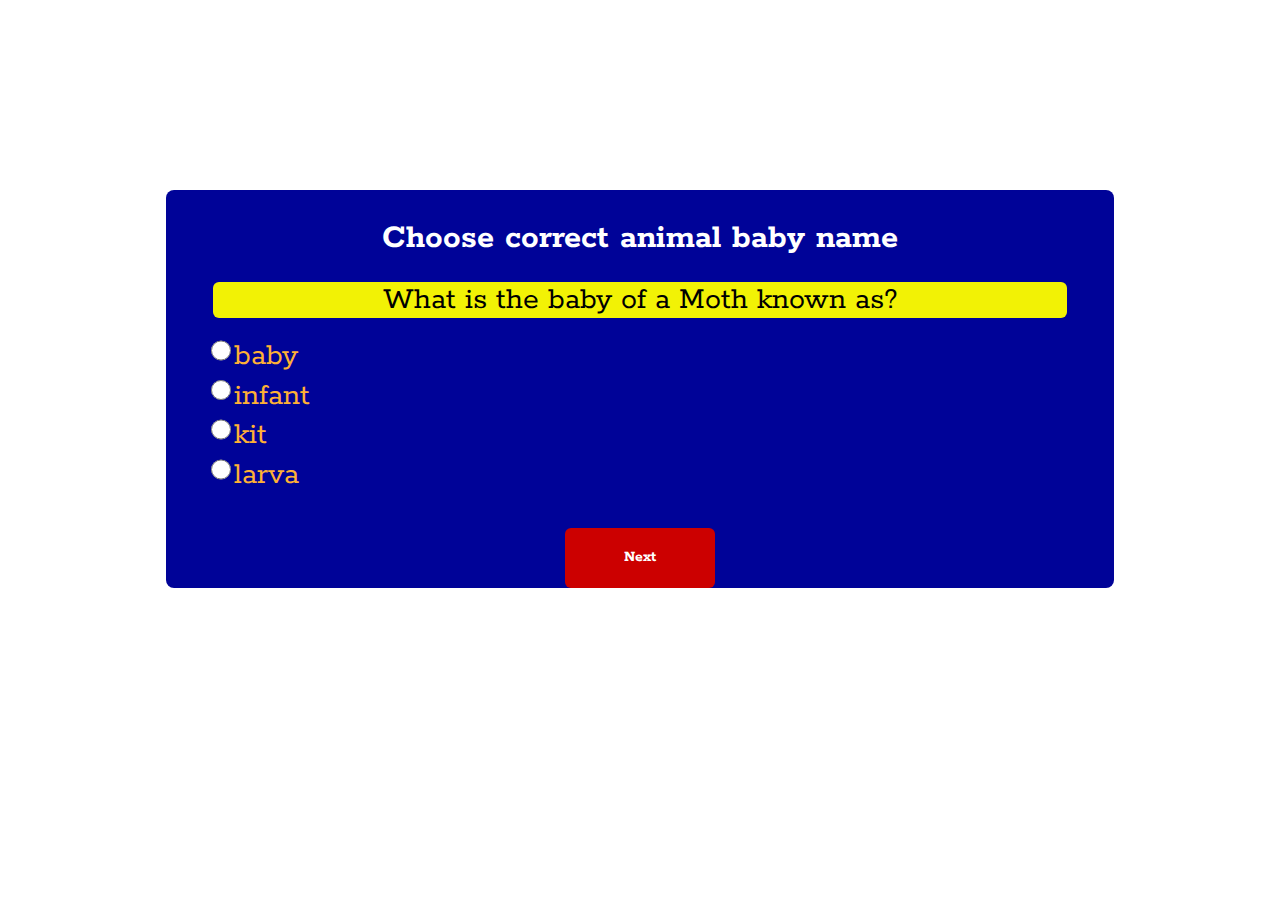
<file: index.html>
<!doctype html>

<html lang="en">

    <head>
		<title>Quiz </title>
		<link type='text/css' rel='stylesheet' href='style.css'/>
		<link rel="stylesheet" type="text/css" href="http://fonts.googleapis.com/css?family=Open Sans"/>
		<script src="https://ajax.googleapis.com/ajax/libs/jquery/3.1.1/jquery.min.js"></script>
	</head>

<body>
    <div class="mainContainer">
        <h1>Choose correct animal baby name</h1>
        <div class="question"></div>
        <ul class="choiceList"></ul>
        <div class="quizMessage"></div>
        <div class="result"></div>
        <div class="next">Next</div>

    </div>




    <script src="script.js"></script>
</body>

</html>
</file>
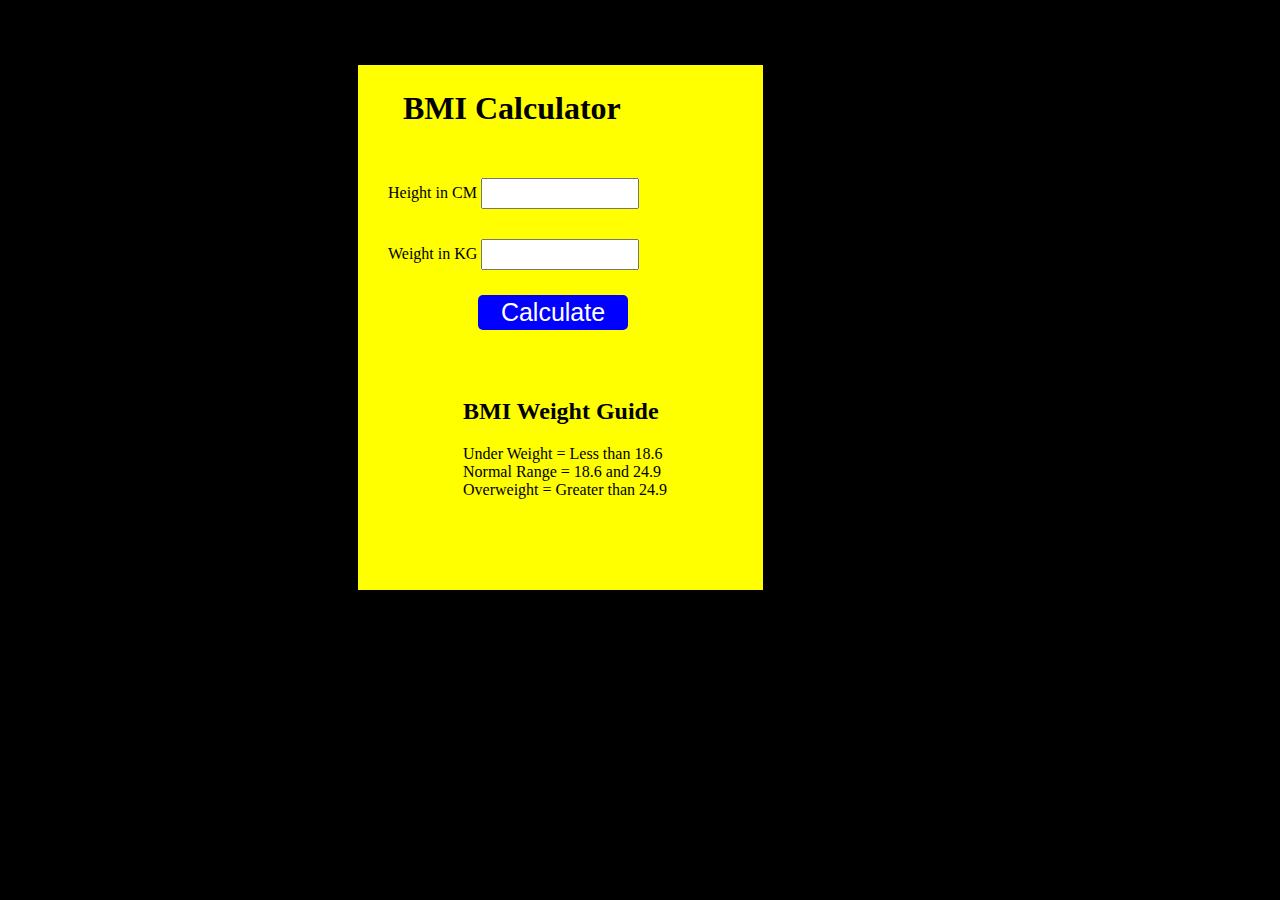
<file: BMICalculation/index.html>
<!DOCTYPE html>
<html>
<head>
   <title>BMI Calculator</title>
   <link rel="stylesheet" type="text/css" href="style.css">

</head>


<body>
	
	<div id ="container">
		<h1> BMI Calculator</h1>
		Height in CM
		<input type="text" id="cm" > <br/>
		Weight in KG
		<input type="text" id="kg" > <br/>
		<input type="submit" id="submit" value="Calculate"> <br/><br/>
	
	  <div id="result"></div>

	  <div id ="weightguide">

		  <h2> BMI Weight Guide</h2>
			Under Weight = Less than 18.6<br/>
			Normal Range = 18.6 and 24.9<br/>
			Overweight = Greater than 24.9<br/>
	 </div>		

  </div>


	


<script src ="script.js"> </script>

</body>
</html>
</file>
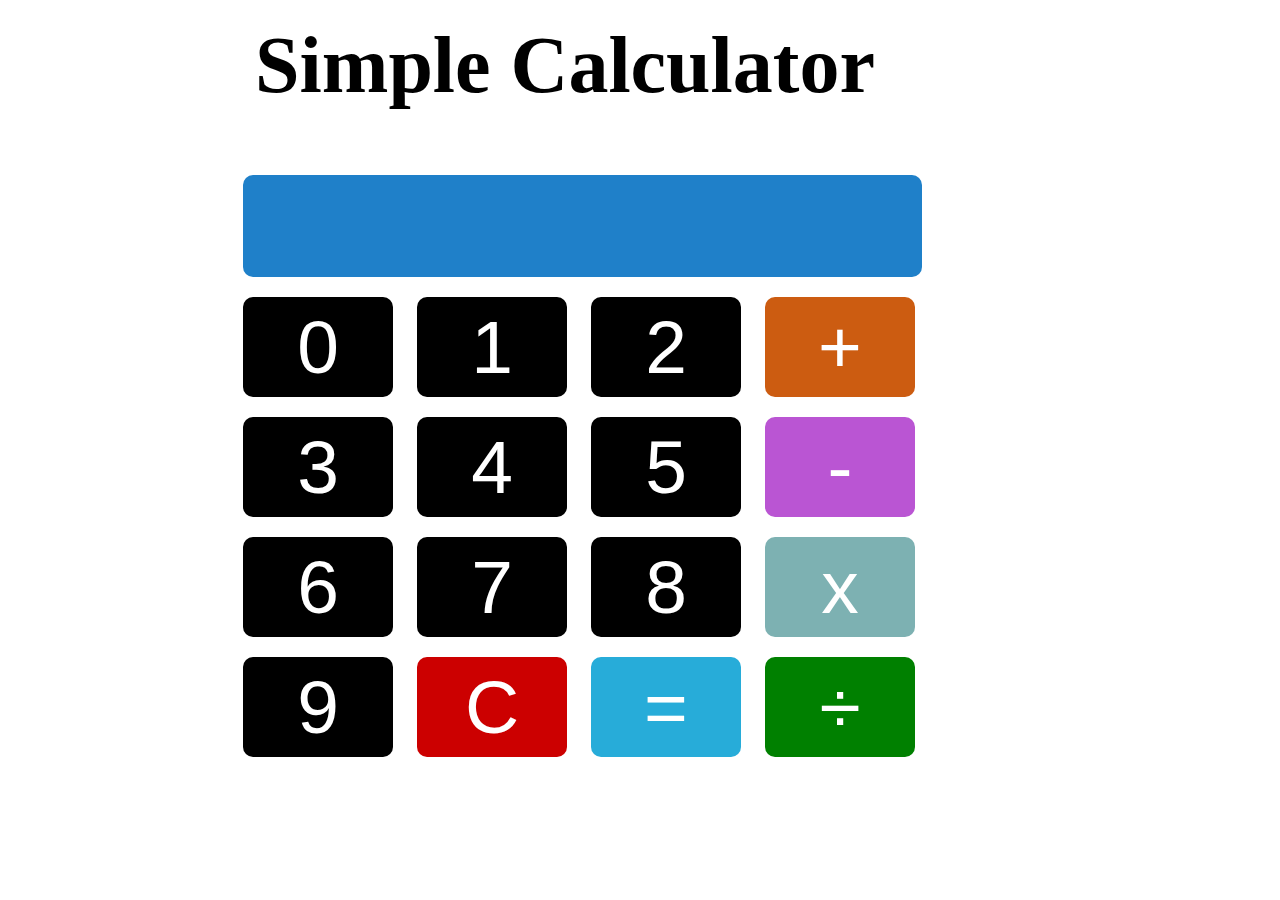
<file: Calculator/index.html>
<!DOCTYPE html>
<html>
    
    <head>
        
        <title> Simple Calculator</title>
        <link rel="stylesheet" type="text/css" href="style.css">   
            
    </head>
    <body>
        
        <h1>Simple Calculator</h1>
        
        <form id="calform" Name ="cal">
            <input name ="display" style="width:675px;height:100px;text-align:center;background-color:#1f80c9;"> </br>
            <input type=button value="0" onClick="cal.display.value+='0'"> 
			<input type=button value="1" onClick="cal.display.value+='1'">
			<input type=button value="2" onClick="cal.display.value+='2'">
		    <input type=button value="+" onClick="cal.display.value+='+'"style=background-color:#cc5c11;"> </br>
			<input type=button value="3" onClick="cal.display.value+='3'">
			<input type=button value="4" onClick="cal.display.value+='4'">
			<input type=button value="5" onClick="cal.display.value+='5'">
			<input type=button value="-" onClick="cal.display.value+='-'"style=background-color:#ba55d3;"> </br>
			<input type=button value="6" onClick="cal.display.value+='6'">
			<input type=button value="7" onClick="cal.display.value+='7'">
			<input type=button value="8" onClick="cal.display.value+='8'">
			<input type=button value="x" onClick="cal.display.value+='*'"style=background-color:#7db1b2;"> </br>
			<input type=button value="9" onClick="cal.display.value+='9'">
			<input type=button value="C" onClick="cal.display.value=''"style=background-color:#cc0000;">
            <input type=button value="=" onClick="cal.display.value=eval(cal.display.value)"style=background-color:#27ACD9;">
            <input type=button value ="&#247;"   onClick="cal.display.value+='/'"style=background-color:green;">             
                            
        </form>       
    
    </body>

</html>
</file>
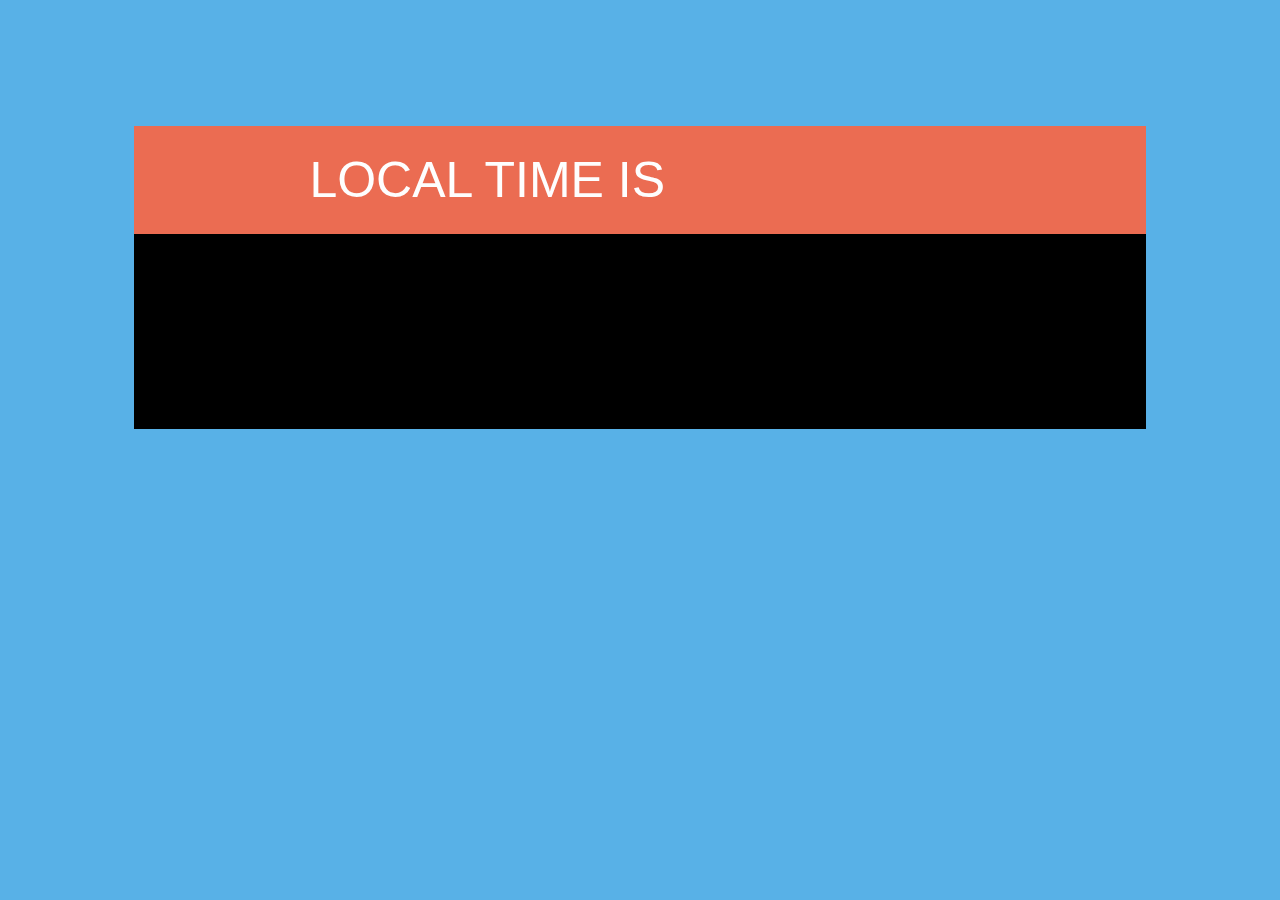
<file: DigitalClock/index.html>
<!DOCTYPE html>
<html lang="en">
<head>
    <meta charset="UTF-8">
    <meta http-equiv="X-UA-Compatible" content="IE=edge">
    <meta name="viewport" content="width=device-width, initial-scale=1.0">
   <link rel="stylesheet" href="style.css">
    <title>Digital Clock</title>
</head>
<body>
    <div id="banner"><span>local time is</span></div>
    <div id="clock"></div>


    <script src="script.js"></script>
</body>
</html>
</file>
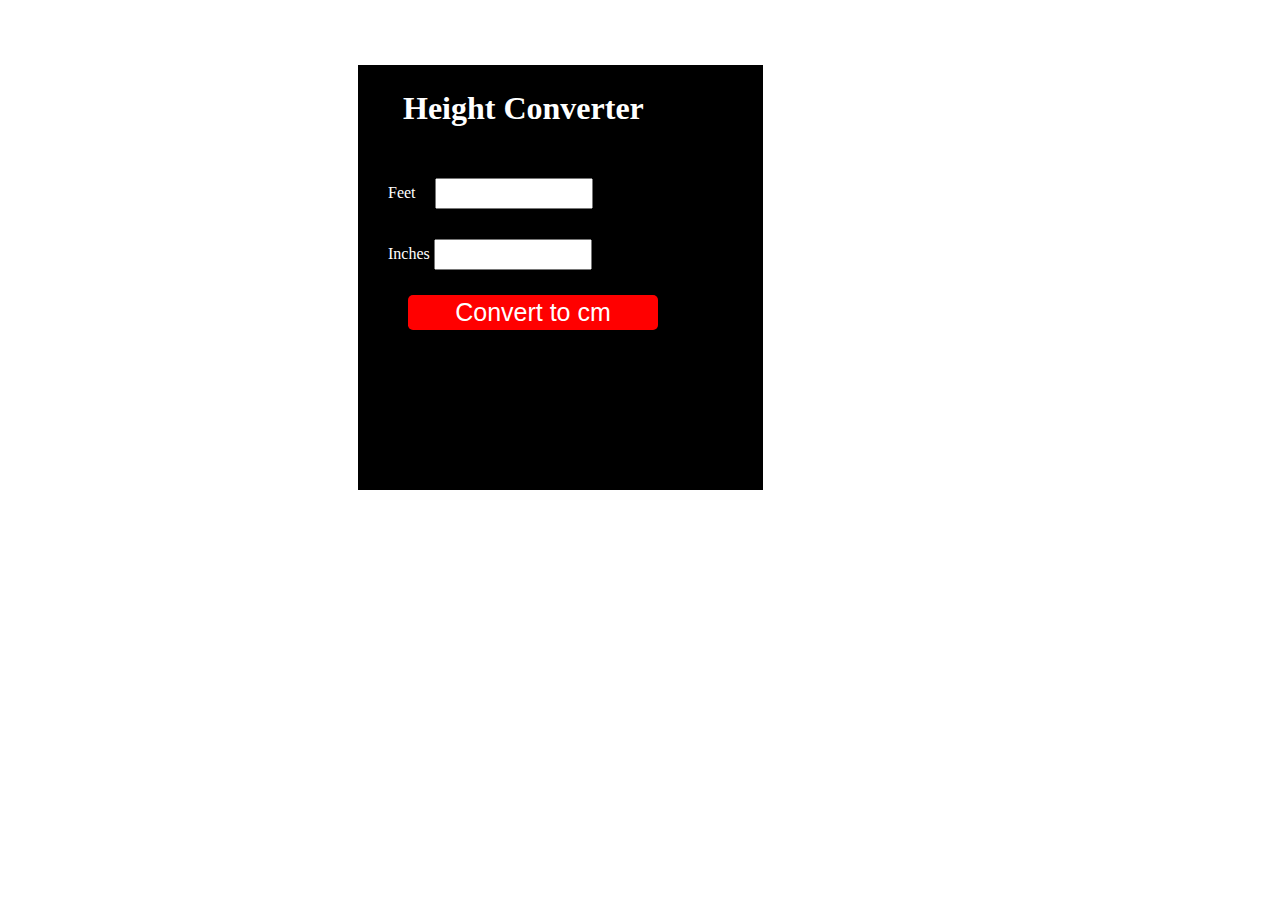
<file: HeightConverter/index.html>
<!DOCTYPE html>
<html>
<head>
   <title>Height Converter</title>
   <link rel="stylesheet" type="text/css" href="style.css">

</head>


<body>
	
	<div id ="container">
		<h1> Height Converter</h1>
		Feet
		<input type="text" id="feet" > <br/>
		Inches
		<input type="text" id="inches" > <br/>
		<input type="submit" id="submit" value="Convert to cm"> <br/><br/>
	
	  <div id="result"></div>

	  

  </div>


	


<script src ="script.js"> </script>

</body>
</html>
</file>
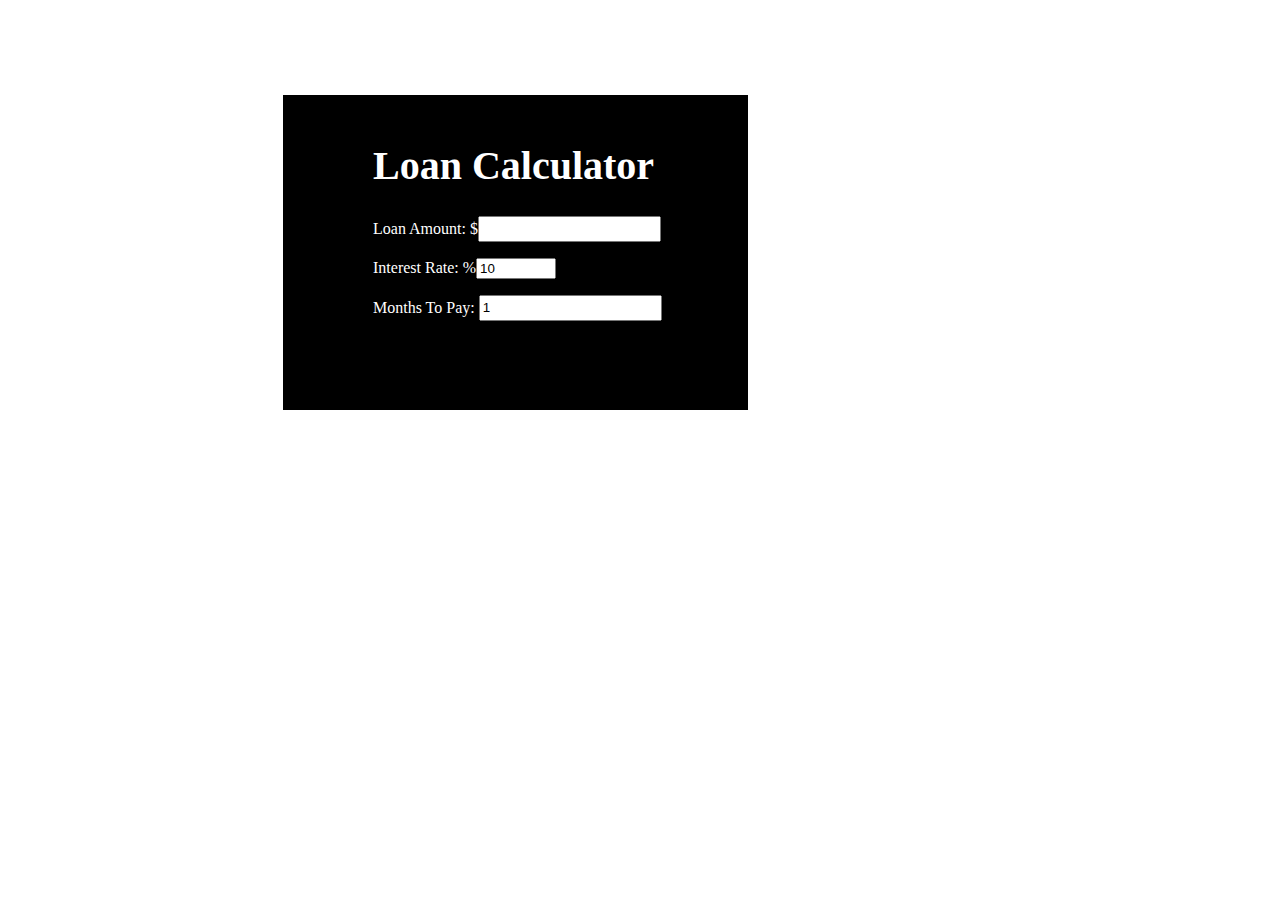
<file: LoanCalculator/index.html>
<!DOCTYPE HTML>

<html>

	<head>
		<meta charset="UTF-8">
		<link rel ="stylesheet" type="text/css" href="style.css">
	</head>

	<body>

		<div id ="loancal">
			<h1> Loan Calculator</h1>

			<p>Loan Amount: $<input id="amount" type="number" min="1" max="5000000" onchange="computeLoan()"></p>
			<p>Interest Rate: %<input id="rate" type="number" min="0" max="100" value="10" step=".1" onchange="computeLoan()"></p>
			<p>Months To Pay: <input id="months" type="number" min="1" max="300" value="1" step="1" onchange="computeLoan()"></p>
			<h2 id="payment"></h2>

	   </div>

		<script src ="script.js"> </script>

	</body>

</html>
</file>
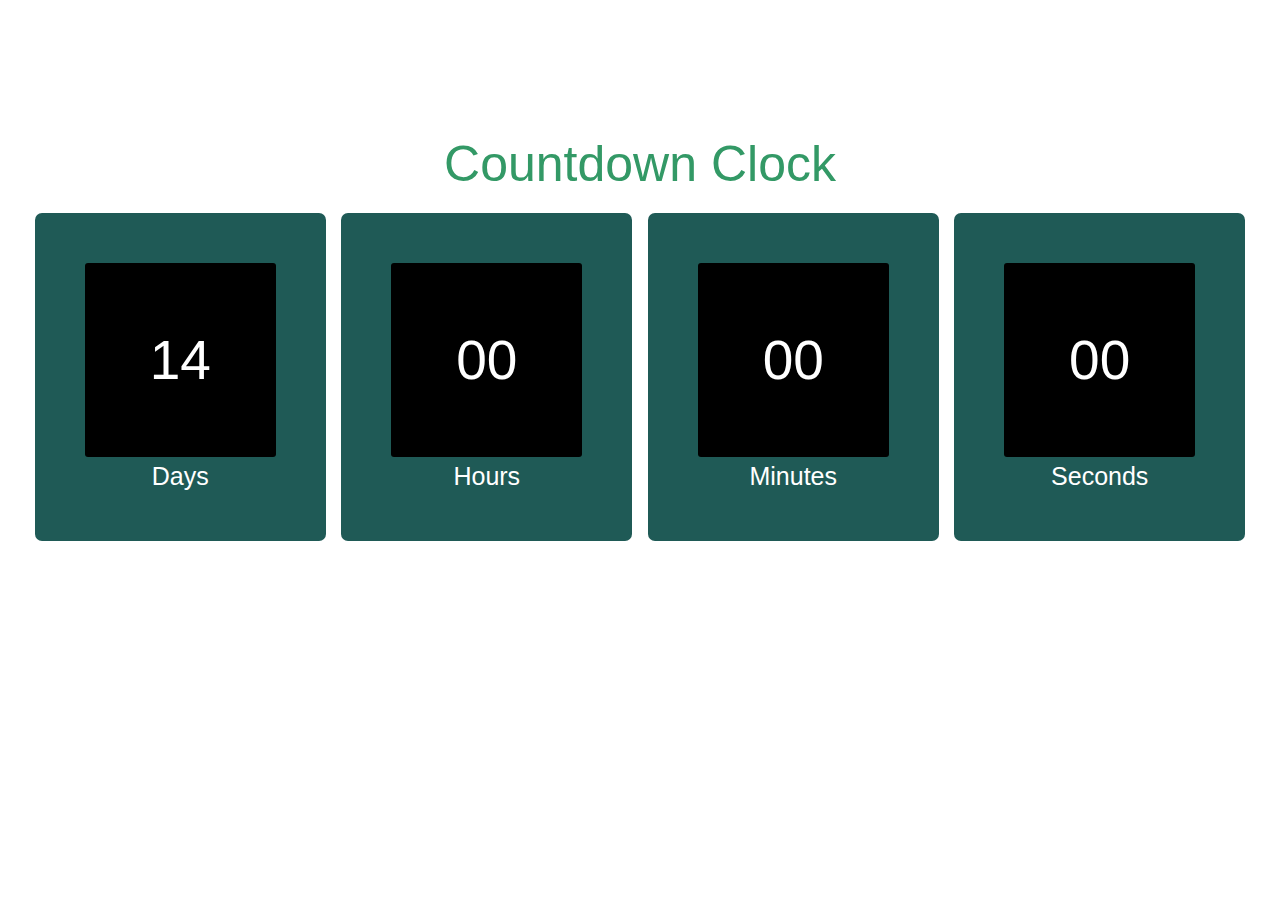
<file: Timer/index.html>
<!DOCTYPE html>
<html lang="en">
<head>
    <meta charset="UTF-8">
    <meta http-equiv="X-UA-Compatible" content="IE=edge">
    <meta name="viewport" content="width=device-width, initial-scale=1.0">
    <title>holiday countdown</title>
    <link rel="stylesheet" type="text/css" href="style.css">
    <script src="https://ajax.googleapis.com/ajax/libs/jquery/3.1.1/jquery.min.js"></script> 
</head>
<body>
    <h1>Countdown Clock</h1>
    <div id="clockdiv">
        <div>
          <span class="days"></span>
          <div class="smalltext">Days</div>
        </div>
        <div>
          <span class="hours"></span>
          <div class="smalltext">Hours</div>
        </div>
        <div>
          <span class="minutes"></span>
          <div class="smalltext">Minutes</div>
        </div>
        <div>
          <span class="seconds"></span>
          <div class="smalltext">Seconds</div>
        </div>
       </div>


    <script src="script.js"></script>
    
</body>
</html>
</file>
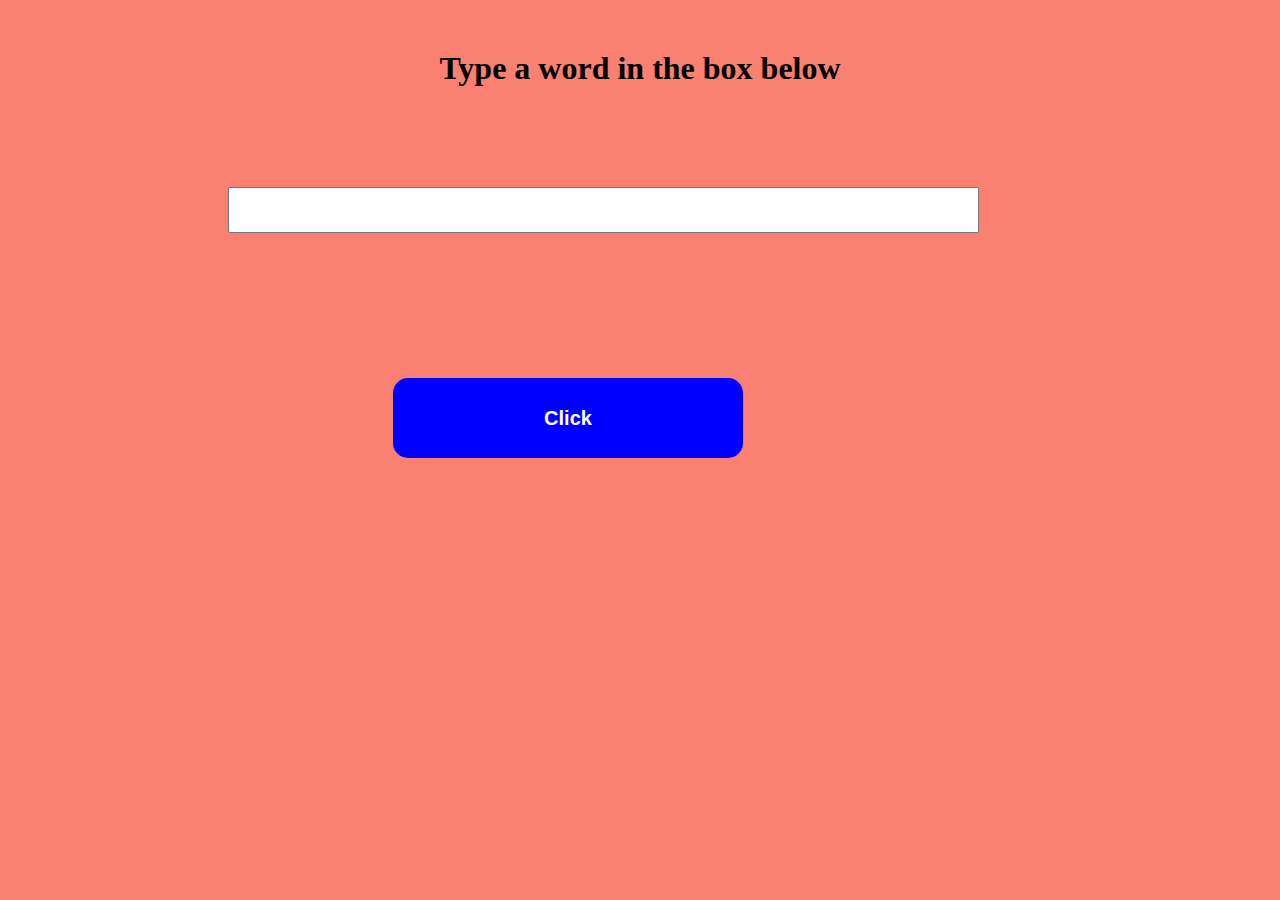
<file: Wordcount/index.html>
<!Doctype html>
<html lang="en">
    <head>
        <meta charset="utf-8">
        <title>Word length calculator</title>
        <meta name="description" content="word length calculator">
        <meta name="viewport" content="width=device-width, initial-scale=1">     
        <link rel="stylesheet" type="text/css" href="style.css">
       
    </head>
	
    <body>
	
			<h1> Type a word in the box below </h1>
			<input id="str" value="" type="text">
			<div id="output"></div>
			<button id="btn"><h2>Click </h2></button>

         
	    <script src="script.js"></script>
		
    </body>
</html>
</file>
<file: style.css>
@import url(http://fonts.googleapis.com/css?family=Rokkitt);
 h1 {
    font-family:'Rokkitt', serif;
    text-align: center;
	color:#fff;
	font-size:35px;
}
ul {
    list-style: none;
}
li {
    font-family:'Rokkitt', serif;
    font-size: 2em;
	color:#feb135;
}
input[type=radio] {
    border: 0px;
    width: 20px;
    height: 2em;

}
p {
    font-family:'Rokkitt', serif;
}
/* Quiz Classes */
 .mainContainer {
    background-color:#000398; 
    border-radius: 8px;
    width: 75%;
    margin: auto;
	margin-top: 190px;
    padding-top: 5px;
    /*-moz-box-shadow: 10px 10px 5px #888;
    -webkit-box-shadow: 10px 10px 5px #888;
    box-shadow: 10px 10px 5px #888;*/
    position: relative;
}
.next {
    /*box-shadow: 3px 3px 5px #888;*/
    border-radius: 6px;
    width: 150px;
    height: 40px;
    text-align: center;
    background-color:#cc0000;
    /*clear: both;*/
    color:#fff;
    font-family:'Rokkitt', serif;
	font-weight:bold;
    position: relative;
    margin: auto;
    padding-top: 20px;
}
.question {
    font-family:'Rokkitt', serif;
    font-size: 2em;
    width: 90%;
    height: auto;
    margin: auto;
    border-radius: 6px;
    background-color:#f2f205;
    text-align: center;
	color:#27a63;
}
.quizMessage {
    background-color: peachpuff;
    border-radius: 6px;
    width: 30%;
    margin: auto;
    text-align: center;
    padding: 2px;
    font-family:'Rokkitt', serif;
    color: red;
}
.choiceList {
    font-family: Courier, serif;
    color: blueviolet;
}
.result {
    width: 30%;
    height: auto;;
    border-radius: 6px;
    background-color: linen;
    margin: auto;
	margin-bottom:35px;
    text-align: center;
    font-family:'Rokkitt', serif;
}
/* End of Quiz Classes */
</file>
<file: BMICalculation/style.css>
#container {

    width :375px;
    height:525px;
    margin-left:350px;
    margin-top:65px;
    background-color: yellow;
    padding-left: 30px;
    }
    
    #cm {
    
        width:150px;
        height:25px;
        margin-top: 30px;
    }
    
    #kg{
        width:150px;
        height:25px;
        margin-top: 30px;
    }
    
    #weightguide {
    
    margin-left: 75px;
    margin-top: 50px;
    
    
    }
    
    #result {
    
        font-size:35px;
        margin-left: 90px;
        color:blue;
    }
    
    #submit{
    
        width:150px;
        height:35px;
        margin-left:90px;
        margin-top: 25px;
        border-radius: 5px;
        border-style: none;
        background-color: blue;
        color:#fff;
        font-size:25px;
    }
    body {
    
        background-color: #000;
    }
    
    h1{
    
        padding-left:15px;
        padding-top:25px;
    }
</file>
<file: Calculator/style.css>
input {
    
    width:150px;
	height:100px;
	font-size:75px;
	border-radius:10px;
	margin:10px;
	background-color:#000;
	color:#fff;
	border-style:none;		
        
}

#calform {
	
	
	margin-left:225px;
	margin-top:20px;
}

h1 {
	
	text-align: center;
	font-size:80px;
	margin-right:150px;
	margin-top:20px;
	
	
}
</file>
<file: DigitalClock/style.css>
body {
    background-color:#58b1e7;
}
#clock {
  color: #fff;
  font-size: 195px;
  background-color: #000;
  padding: 0.5em 0em;
  width: 80%;
  margin: 0px auto;
  font-family: Helvetica,Arial;
  text-align: center;
}
#banner {
  color: #fefefe;
  font-size: 50px;
  text-align:center;
  background-color: #EB6C52;
  padding: 0.5em 0em;
  width: 80%;
  margin: 10% auto 0%;
  font-family: Helvetica;
  text-align: left;
  text-transform:uppercase;
}
span {
  margin-left:175px;
}
</file>
<file: HeightConverter/style.css>
#container {

    width :375px;
    height:425px;
    margin-left:350px;
    margin-top:65px;
    background-color: #000;
    padding-left: 30px;
    color:#fff;
    }
    
    #feet{
    
        width:150px;
        height:25px;
        margin-top: 30px;
        margin-left:15px;
    }
    
    #inches{
        width:150px;
        height:25px;
        margin-top: 30px;
    }
    
    
    
    #result {
    
        font-size:35px;
        margin-left: 60px;
        color:yellow;
    }
    
    #submit{
    
        width:250px;
        height:35px;
        margin-left:20px;
        margin-top: 25px;
        border-radius: 5px;
        border-style: none;
        background-color:red;
        color:#fff;
        font-size:25px;
    }
    
    h1{
    
        padding-left:15px;
        padding-top:25px;
    }
</file>
<file: LoanCalculator/style.css>
#loancal {

    width: 375px;
    height:295px;
    background-color:#000;
    color:#fff;
    margin-left:275px;
    margin-top:95px;
    padding-left:90px;
    padding-top:20px;
 
 }
 #months {
 
     /*margin-left:5px;*/
     width:175px;
     height:20px;
 }
 #amount {
 
     width:175px;
     height:20px;
 }
 #interest_rate {
     margin-left:2px;
     width:175px;
     height:20px;
 }
 h1{
 
     font-size:40px;
 
     /*margin-top:0px;*/
 }
</file>
<file: Timer/style.css>
body{
	text-align: center;
	background: #FFF;
  font-family: sans-serif;
  font-weight: 100;
}

h1{
  color: #396;
  font-weight: 100;
  font-size: 50px;
  margin: 135px 0px 20px;
}

#clockdiv{
	font-family: sans-serif;
	color: #fff;
	display: inline-block;
	font-weight: 100;
	text-align: center;
	font-size: 55px;
}

#clockdiv > div{
	padding: 50px;
	border-radius: 7px;
	background: #1F5A56;
	display: inline-block;
}

#clockdiv div > span{
	padding: 65px;
	border-radius: 3px;
	background: #000;
	display: inline-block;
}


.smalltext{
	padding-top: 5px;
	font-size: 25px;
}
</file>
<file: Wordcount/style.css>
body {
	
	background-color:#FA8072;
	
}

input {
 margin-top: 100px;
 margin-left:220px;
 width: 350px;
 height: 40px;    
 display: block;
 padding-left:395px;
}
#output {
 margin-top: 45px;
 width: 100px;
 background: lightgreen;  
 margin-left:400px;

}
#btn  {
	
	width:350px;
	height: 80px;
	color:#fff;
	background-color:blue;
	border-style: none;
	border-radius: 15px;
	margin-top:100px;
	margin-left:385px;
	
}

h1 {
	text-align: center;
	color:#000;
	margin-top:50px;
	
}
</file>
